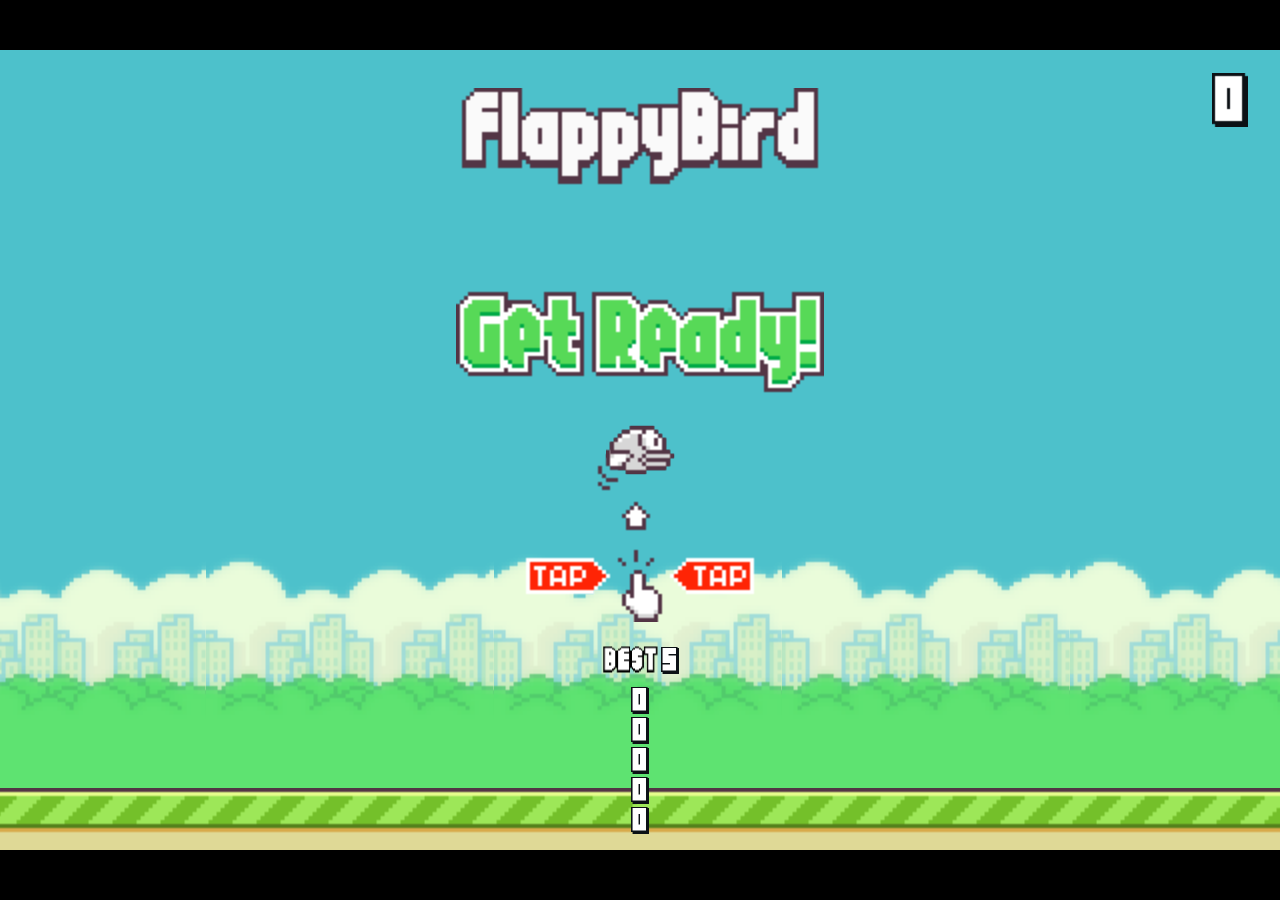
<file: docs/index.html>
<!doctype html>
<html lang="pl">
  <head>
    <meta charset="UTF-8" />
    <meta name="viewport" content="width=device-width, initial-scale=1.0" />
    <title>Flappy Bird</title>
    <link rel="stylesheet" href="./style.css" />
    <script src="index.js" defer></script>
  </head>
  <body>
    <canvas width="100%" height="100%" id="game-canvas"></canvas>
  </body>
</html>
</file>
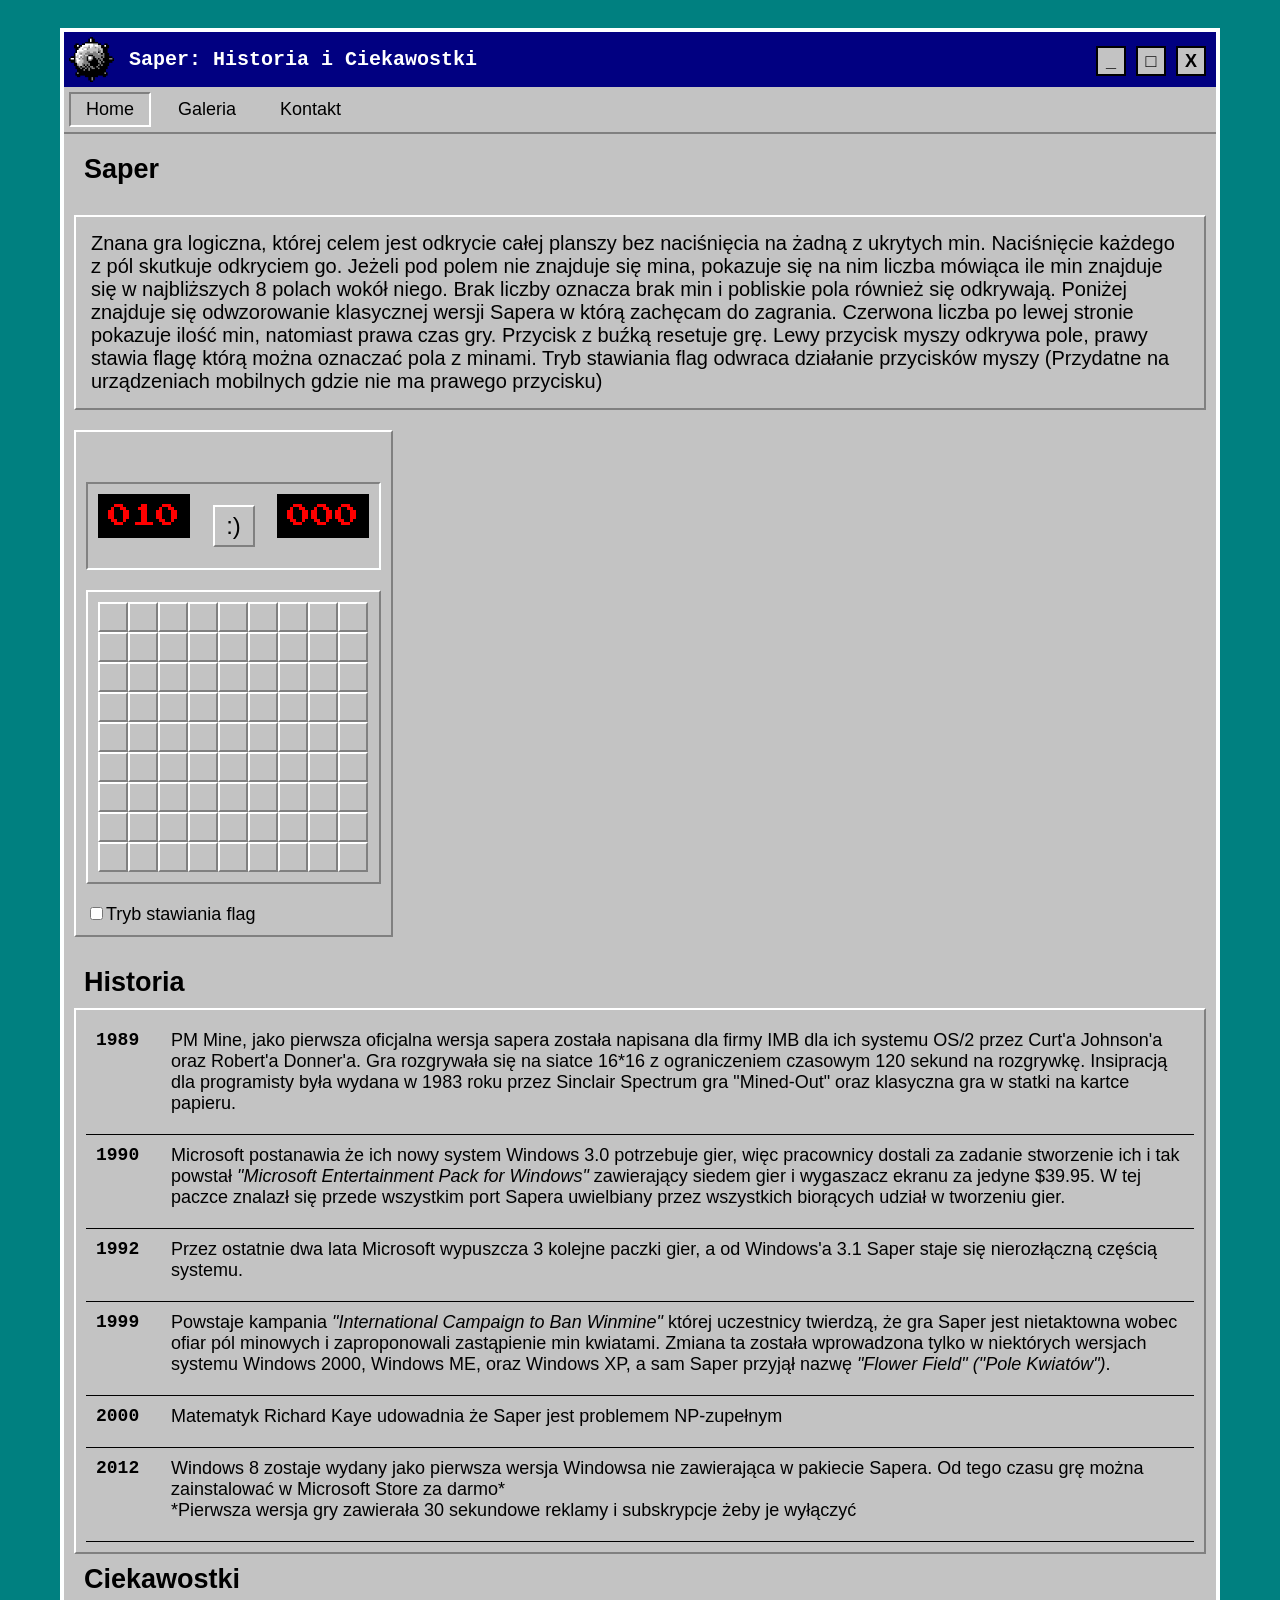
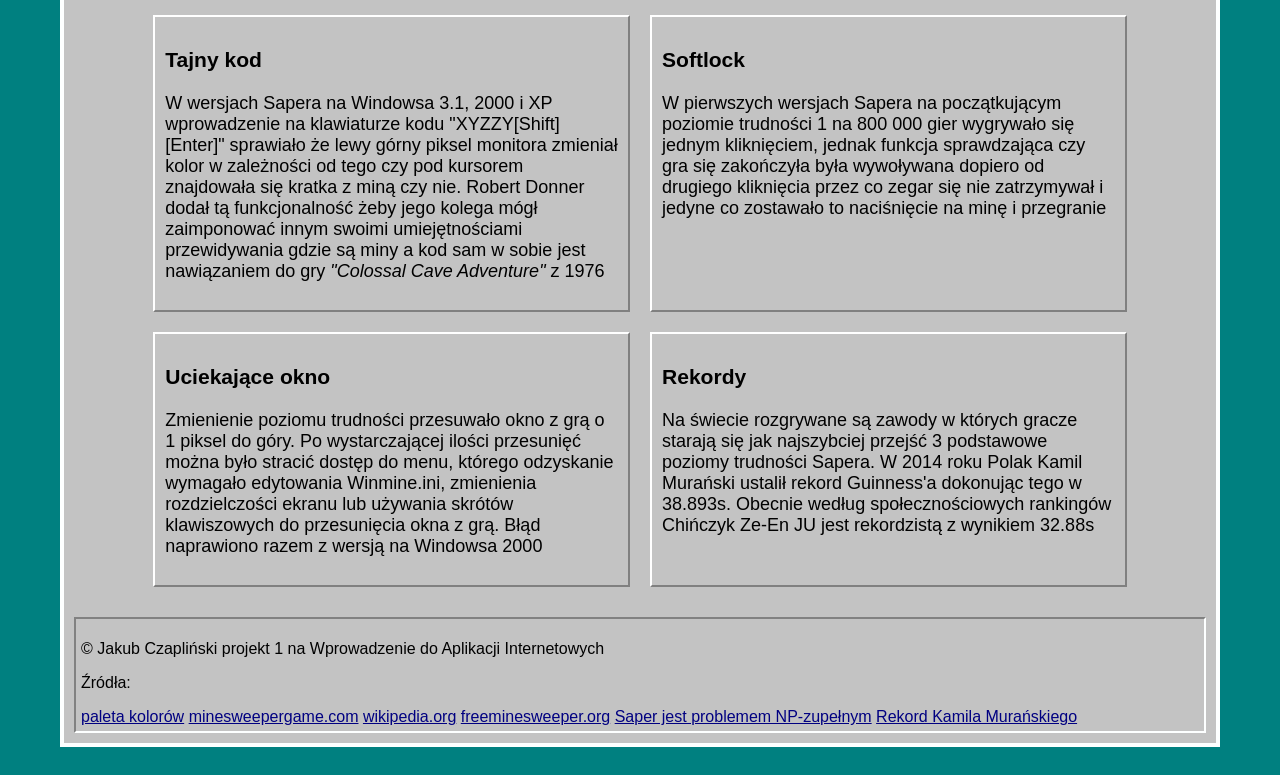
<file: project_01/index.html>
<!doctype html>
<html lang="pl">
  <head>
    <meta charset="UTF-8" />
    <meta name="viewport" content="width=device-width, initial-scale=1.0" />
    <title>Home | Saper: Historia i Ciekawostki</title>
    <meta
      name="description"
      content="Historia gry saper i ciekawostki na jej temat"
    />
    <link rel="stylesheet" href="css/style.css" />

    <link rel="preconnect" href="https://fonts.googleapis.com" />
    <link rel="preconnect" href="https://fonts.gstatic.com" crossorigin />
    <link
      href="https://fonts.googleapis.com/css2?family=Press+Start+2P&display=swap"
      rel="stylesheet"
    />
  </head>
  <body>
    <main class="main-container">
      <header>
        <div id="header-left">
          <div id="header-logo">
            <img src="images/og_logo.png" />
          </div>
          <h1>Saper: Historia i Ciekawostki</h1>
        </div>
        <div id="header-right">
          <button class="header-button" id="header-button1" disabled>
            <b>_</b>
          </button>
          <button class="header-button" id="header-button2" disabled>
            <b>□</b>
          </button>
          <button class="header-button" id="header-button3" disabled>
            <b>X</b>
          </button>
        </div>
      </header>
      <nav>
        <a href="index.html" class="pressed">Home</a>
        <a href="gallery.html" class="free">Galeria</a>
        <a href="contact.html" class="free">Kontakt</a>
      </nav>

      <div id="main-content">
        <h2>Saper</h2>
        <p class="raised intro">
          Znana gra logiczna, której celem jest odkrycie całej planszy bez
          naciśnięcia na żadną z ukrytych min. Naciśnięcie każdego z pól
          skutkuje odkryciem go. Jeżeli pod polem nie znajduje się mina,
          pokazuje się na nim liczba mówiąca ile min znajduje się w najbliższych
          8 polach wokół niego. Brak liczby oznacza brak min i pobliskie pola
          również się odkrywają. Poniżej znajduje się odwzorowanie klasycznej
          wersji Sapera w którą zachęcam do zagrania. Czerwona liczba po lewej
          stronie pokazuje ilość min, natomiast prawa czas gry. Przycisk z buźką
          resetuje grę. Lewy przycisk myszy odkrywa pole, prawy stawia flagę
          którą można oznaczać pola z minami. Tryb stawiania flag odwraca
          działanie przycisków myszy (Przydatne na urządzeniach mobilnych gdzie
          nie ma prawego przycisku)
        </p>

        <div id="game" class="raised">
          <div id="game-bar"></div>
          <div id="game-top" class="sunken">
            <div class="game-display" id="mine-counter">010</div>
            <button id="game-reset" class="raised">:)</button>
            <div class="game-display" id="timer">000</div>
          </div>
          <div id="game-board" class="raised"></div>
          <label
            ><input type="checkbox" id="flag-mode" />Tryb stawiania flag</label
          ><br />
          <span id="game-status"></span>
        </div>
        <h2>Historia</h2>
        <section id="history" class="raised">
          <ol>
            <li>
              <span class="year">1989</span>
              <span
                >PM Mine, jako pierwsza oficjalna wersja sapera została napisana
                dla firmy IMB dla ich systemu OS/2 przez Curt'a Johnson'a oraz
                Robert'a Donner'a. Gra rozgrywała się na siatce 16*16 z
                ograniczeniem czasowym 120 sekund na rozgrywkę. Insipracją dla
                programisty była wydana w 1983 roku przez Sinclair Spectrum gra
                "Mined-Out" oraz klasyczna gra w statki na kartce papieru.</span
              >
            </li>
            <li>
              <span class="year">1990</span>
              <span
                >Microsoft postanawia że ich nowy system Windows 3.0 potrzebuje
                gier, więc pracownicy dostali za zadanie stworzenie ich i tak
                powstał
                <i>"Microsoft Entertainment Pack for Windows"</i> zawierający
                siedem gier i wygaszacz ekranu za jedyne $39.95. W tej paczce
                znalazł się przede wszystkim port Sapera uwielbiany przez
                wszystkich biorących udział w tworzeniu gier.</span
              >
            </li>
            <li>
              <span class="year">1992</span>
              <span
                >Przez ostatnie dwa lata Microsoft wypuszcza 3 kolejne paczki
                gier, a od Windows'a 3.1 Saper staje się nierozłączną częścią
                systemu.</span
              >
            </li>
            <li>
              <span class="year">1999</span>
              <span
                >Powstaje kampania
                <i>"International Campaign to Ban Winmine"</i> której uczestnicy
                twierdzą, że gra Saper jest nietaktowna wobec ofiar pól minowych
                i zaproponowali zastąpienie min kwiatami. Zmiana ta została
                wprowadzona tylko w niektórych wersjach systemu Windows 2000,
                Windows ME, oraz Windows XP, a sam Saper przyjął nazwę
                <i>"Flower Field" ("Pole Kwiatów")</i>.</span
              >
            </li>
            <li>
              <span class="year">2000</span>
              <span
                >Matematyk Richard Kaye udowadnia że Saper jest problemem
                NP-zupełnym</span
              >
            </li>
            <li>
              <span class="year">2012</span>
              <span
                >Windows 8 zostaje wydany jako pierwsza wersja Windowsa nie
                zawierająca w pakiecie Sapera. Od tego czasu grę można
                zainstalować w Microsoft Store za darmo*<br /><a
                  href="https://en.wiktionary.org/wiki/enshittification#English"
                  target="blank"
                  >*Pierwsza wersja gry zawierała 30 sekundowe reklamy i
                  subskrypcje żeby je wyłączyć</a
                ></span
              >
            </li>
          </ol>
        </section>

        <h2>Ciekawostki</h2>
        <section class="wrapping" id="curiosities">
          <div class="raised">
            <h3>Tajny kod</h3>
            <p>
              W wersjach Sapera na Windowsa 3.1, 2000 i XP wprowadzenie na
              klawiaturze kodu "XYZZY[Shift][Enter]" sprawiało że lewy górny
              piksel monitora zmieniał kolor w zależności od tego czy pod
              kursorem znajdowała się kratka z miną czy nie. Robert Donner dodał
              tą funkcjonalność żeby jego kolega mógł zaimponować innym swoimi
              umiejętnościami przewidywania gdzie są miny a kod sam w sobie jest
              nawiązaniem do gry <i>"Colossal Cave Adventure"</i> z 1976
            </p>
          </div>
          <div class="raised">
            <h3>Softlock</h3>
            <p>
              W pierwszych wersjach Sapera na początkującym poziomie trudności 1
              na 800 000 gier wygrywało się jednym kliknięciem, jednak funkcja
              sprawdzająca czy gra się zakończyła była wywoływana dopiero od
              drugiego kliknięcia przez co zegar się nie zatrzymywał i jedyne co
              zostawało to naciśnięcie na minę i przegranie
            </p>
          </div>
          <div class="raised">
            <h3>Uciekające okno</h3>
            <p>
              Zmienienie poziomu trudności przesuwało okno z grą o 1 piksel do
              góry. Po wystarczającej ilości przesunięć można było stracić
              dostęp do menu, którego odzyskanie wymagało edytowania
              Winmine.ini, zmienienia rozdzielczości ekranu lub używania skrótów
              klawiszowych do przesunięcia okna z grą. Błąd naprawiono razem z
              wersją na Windowsa 2000
            </p>
          </div>
          <div class="raised">
            <h3>Rekordy</h3>
            <p>
              Na świecie rozgrywane są zawody w których gracze starają się jak
              najszybciej przejść 3 podstawowe poziomy trudności Sapera. W 2014
              roku Polak Kamil Murański ustalił rekord Guinness'a dokonując tego
              w 38.893s. Obecnie według społecznościowych rankingów Chińczyk
              Ze-En JU jest rekordzistą z wynikiem 32.88s
            </p>
          </div>
        </section>
      </div>
      <footer class="sunken">
        <p>
          © Jakub Czapliński projekt 1 na Wprowadzenie do Aplikacji
          Internetowych
        </p>
        <p>Źródła:</p>
        <section id="sources">
          <a href="https://colorswall.com/palette/102495">paleta kolorów</a>
          <a href="https://minesweepergame.com/history.php"
            >minesweepergame.com</a
          >
          <a href="https://en.wikipedia.org/wiki/Microsoft_Minesweeper"
            >wikipedia.org</a
          >
          <a href="https://freeminesweeper.org/minesweeper-history.php"
            >freeminesweeper.org</a
          >
          <a
            href="https://minesweepergame.com/math/minesweeper-is-np-complete-2005.pdf"
            >Saper jest problemem NP-zupełnym</a
          >
          <a
            href="https://www.guinnessworldrecords.com/world-records/fastest-completions-of-minesweeper"
            >Rekord Kamila Murańskiego</a
          >
        </section>
      </footer>
    </main>
    <script src="./js/index.js"></script>
  </body>
</html>
</file>
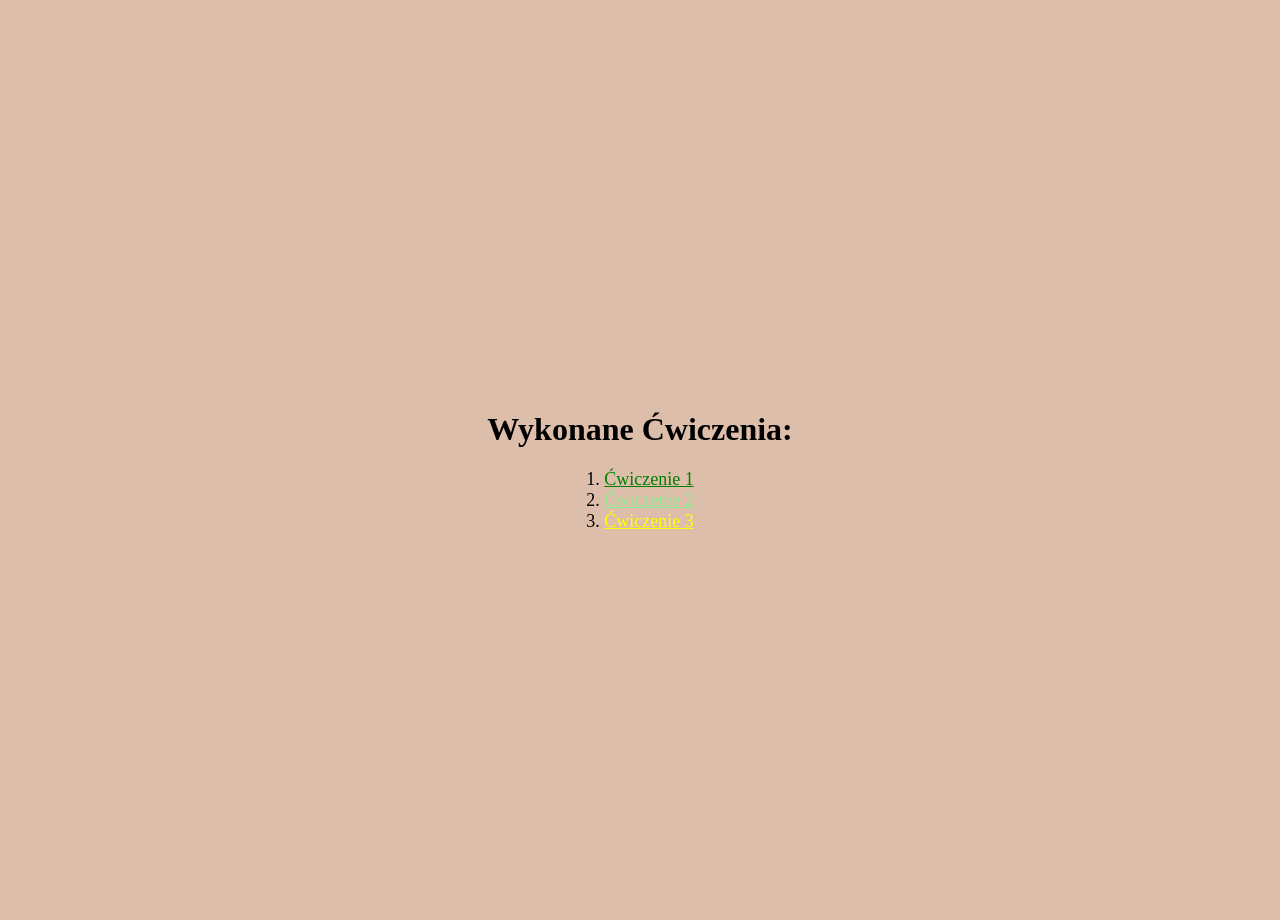
<file: lab_01/excercises/index.html>
<!DOCTYPE html>
<html lang="pl">
<head>
  <meta charset="UTF-8">
  <meta name="viewport" content=
  "width=device-width, initial-scale=1.0">
  <title>My Website</title>
  <link rel="stylesheet" href="./style.css">
</head>
<body>
  <main class="main-container">
    <div style="text-align: center;">
      <h1>Wykonane Ćwiczenia:</h1>
      <ol style="list-style-position: inside; padding-left: 0px;">
        <li>
          <a id="l1" href="subpages/ex1.html">Ćwiczenie 1</a>
        </li>
        <li>
          <a id="l2" href="subpages/ex2.html">Ćwiczenie 2</a>
        </li>
        <li>
          <a id="l3" href="subpages/ex3.html">Ćwiczenie 3</a>
        </li>
      </ol>
    </div>
  </main>
  <script src="index.js"></script>
</body>
</html>
</file>
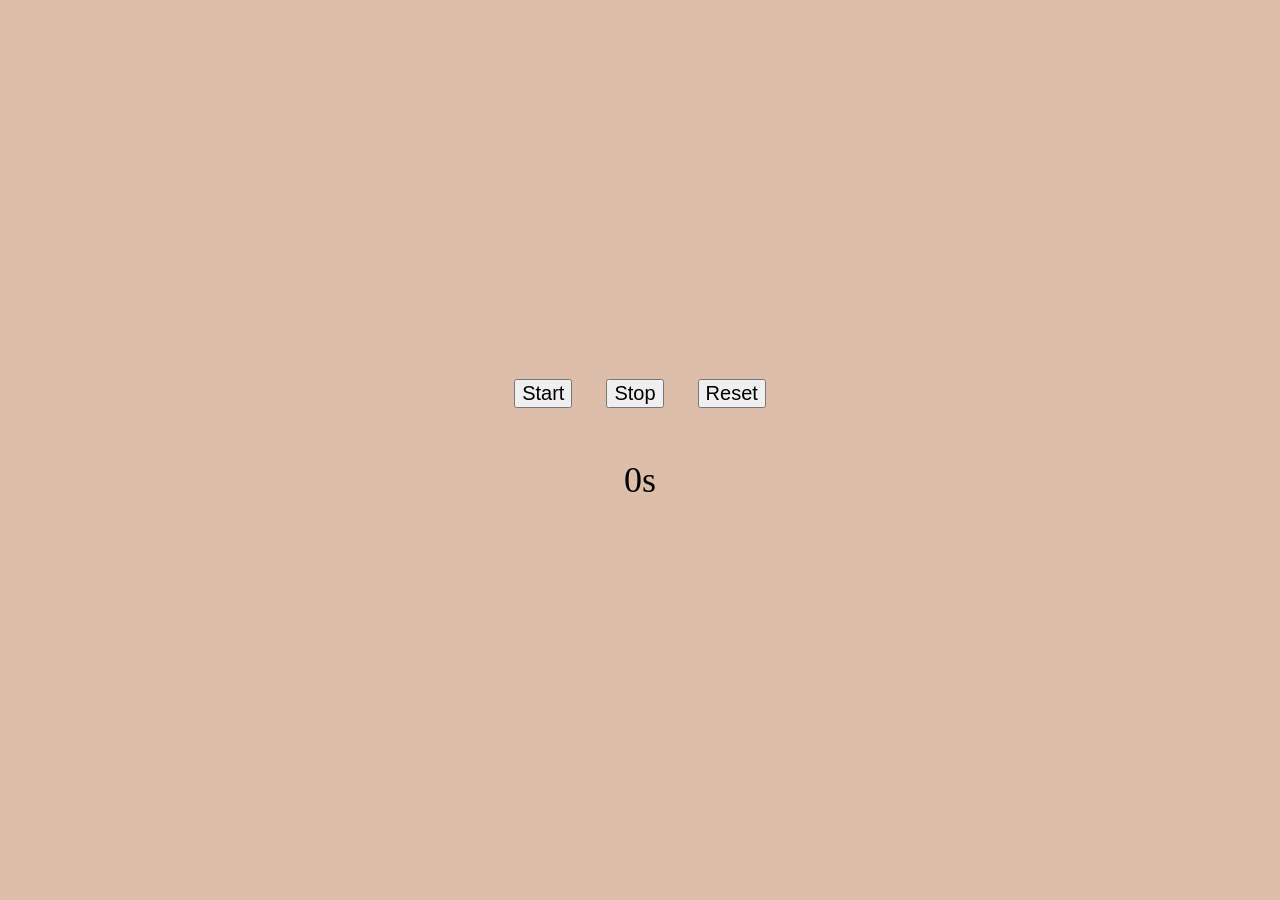
<file: lab_03/ex1/index.html>
<!doctype html>
<html lang="pl">
  <head>
    <meta charset="UTF-8" />
    <meta name="viewport" content="width=device-width, initial-scale=1.0" />
    <title>My Website</title>
    <link rel="stylesheet" href="./style.css" />
  </head>
  <body>
    <main class="main-container">
      <div id="button-box">
        <button id="start">Start</button>
        <button id="stop">Stop</button>
        <button id="reset">Reset</button>
      </div>
      <p id="stopwatch">0s</p>
    </main>
    <script src="index.js"></script>
  </body>
</html>
</file>
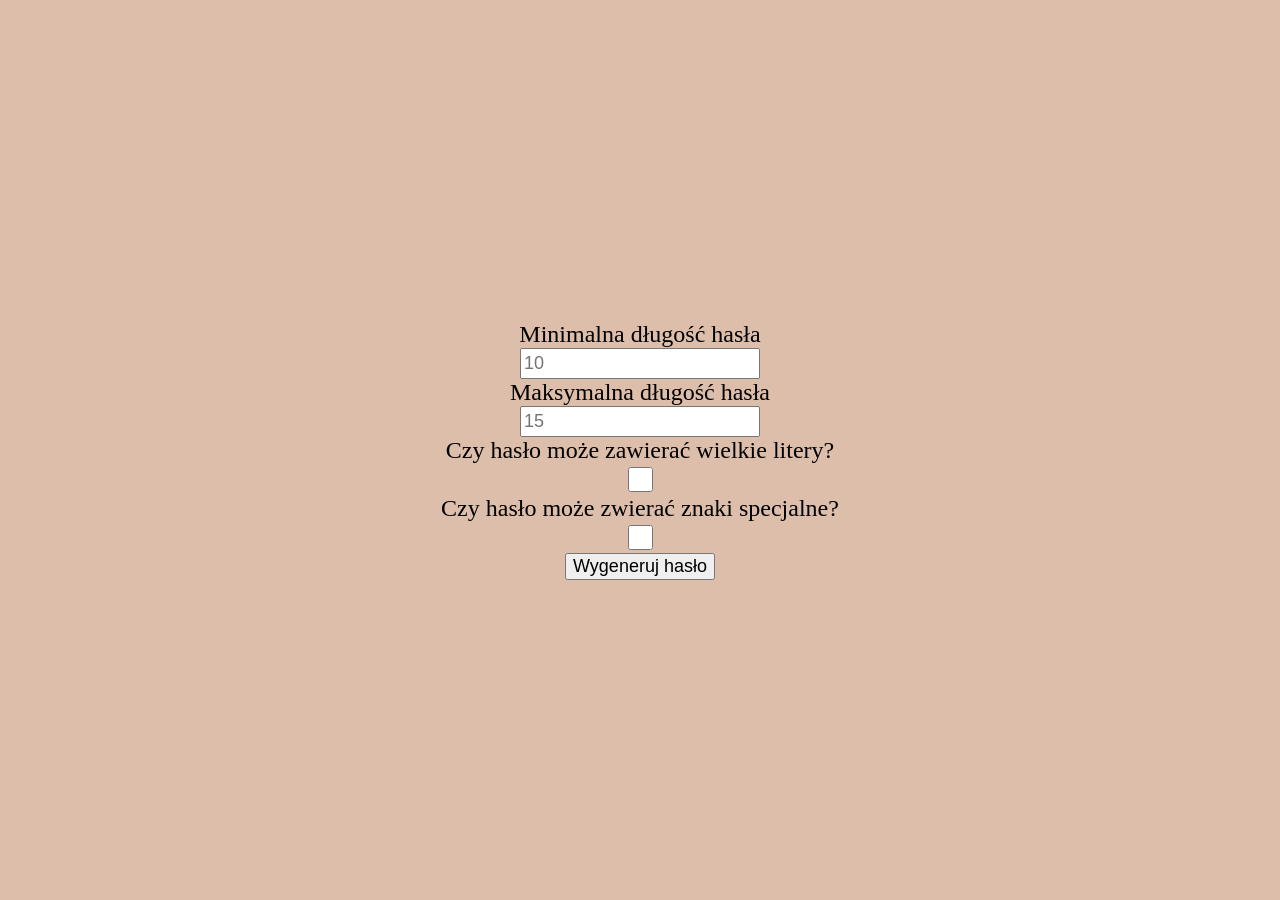
<file: lab_03/ex2/index.html>
<!doctype html>
<html lang="pl">
  <head>
    <meta charset="UTF-8" />
    <meta name="viewport" content="width=device-width, initial-scale=1.0" />
    <title>My Website</title>
    <link rel="stylesheet" href="./style.css" />
  </head>
  <body>
    <main class="main-container">
      <label for="min-pass-len">Minimalna długość hasła</label>
      <input
        type="number"
        name="min-pass-len"
        id="min-pass-len"
        placeholder="10"
        required
      />
      <label for="max-pass-len">Maksymalna długość hasła</label>
      <input
        type="number"
        name="max-pass-len"
        id="max-pass-len"
        placeholder="15"
        required
      />
      <label for="with-upper">Czy hasło może zawierać wielkie litery?</label>
      <input type="checkbox" name="with-upper" id="with-upper" />
      <label for="with-special">Czy hasło może zwierać znaki specjalne?</label>
      <input type="checkbox" name="with-special" id="with-special" />
      <button type="generate" id="generate">Wygeneruj hasło</button>
      <span id="info"></span>
    </main>
    <script src="index.js"></script>
  </body>
</html>
</file>
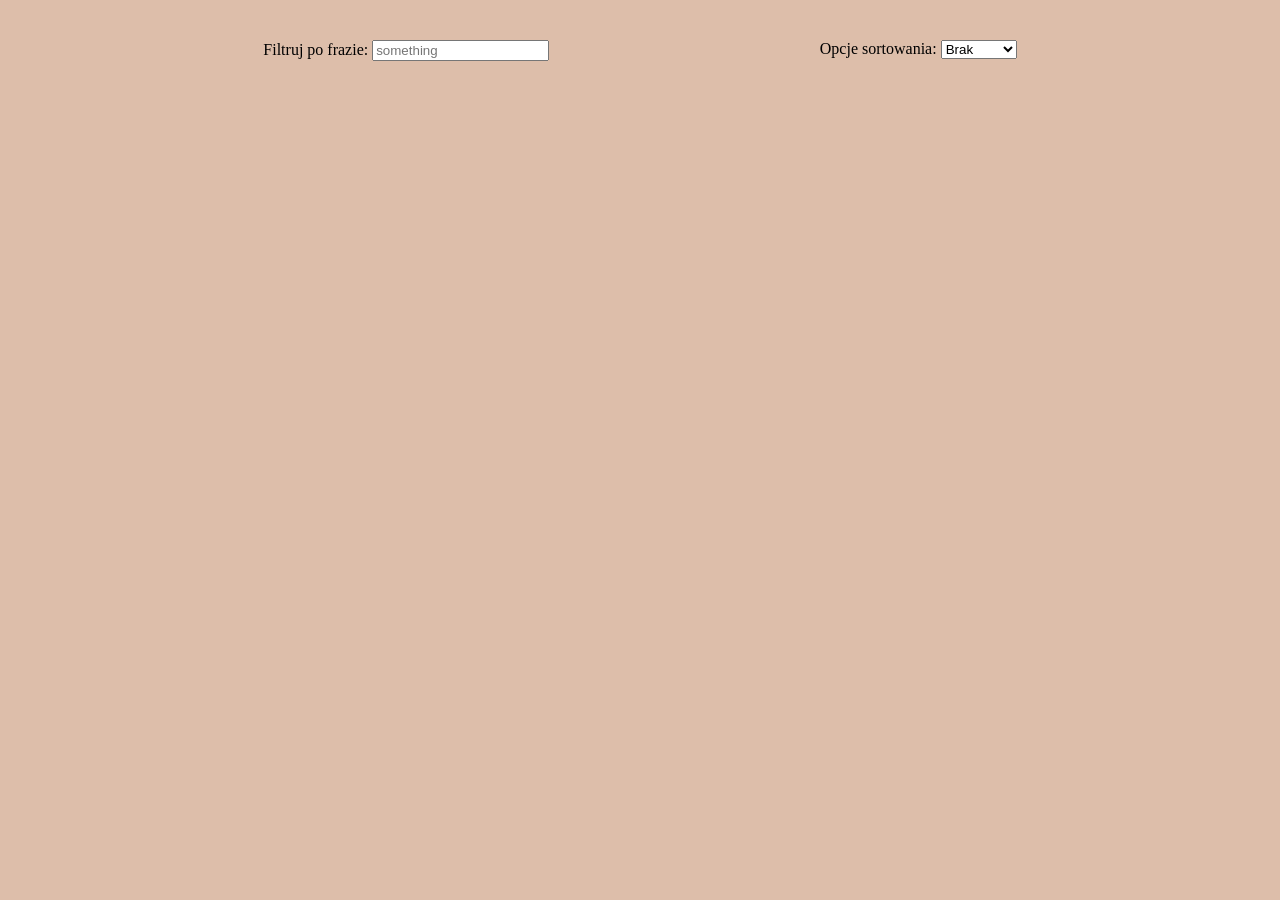
<file: lab_03/ex3/index.html>
<!doctype html>
<html lang="pl">
  <head>
    <meta charset="UTF-8" />
    <meta name="viewport" content="width=device-width, initial-scale=1.0" />
    <title>My Website</title>
    <link rel="stylesheet" href="./style.css" />
  </head>
  <body>
    <main class="main-container">
      <div id="options">
        <div>
          <label for="filter">Filtruj po frazie:</label>
          <input
            type="text"
            name="filter"
            id="filterInput"
            placeholder="something"
          />
        </div>
        <div>
          <label for="sorting">Opcje sortowania:</label>
          <select name="sorting" id="sorting">
            <option value="default">Brak</option>
            <option value="ascending">Rosnąco</option>
            <option value="descending">Malejąco</option>
          </select>
        </div>
      </div>
      <table id="products"></table>
    </main>
    <script src="index.js"></script>
  </body>
</html>
</file>
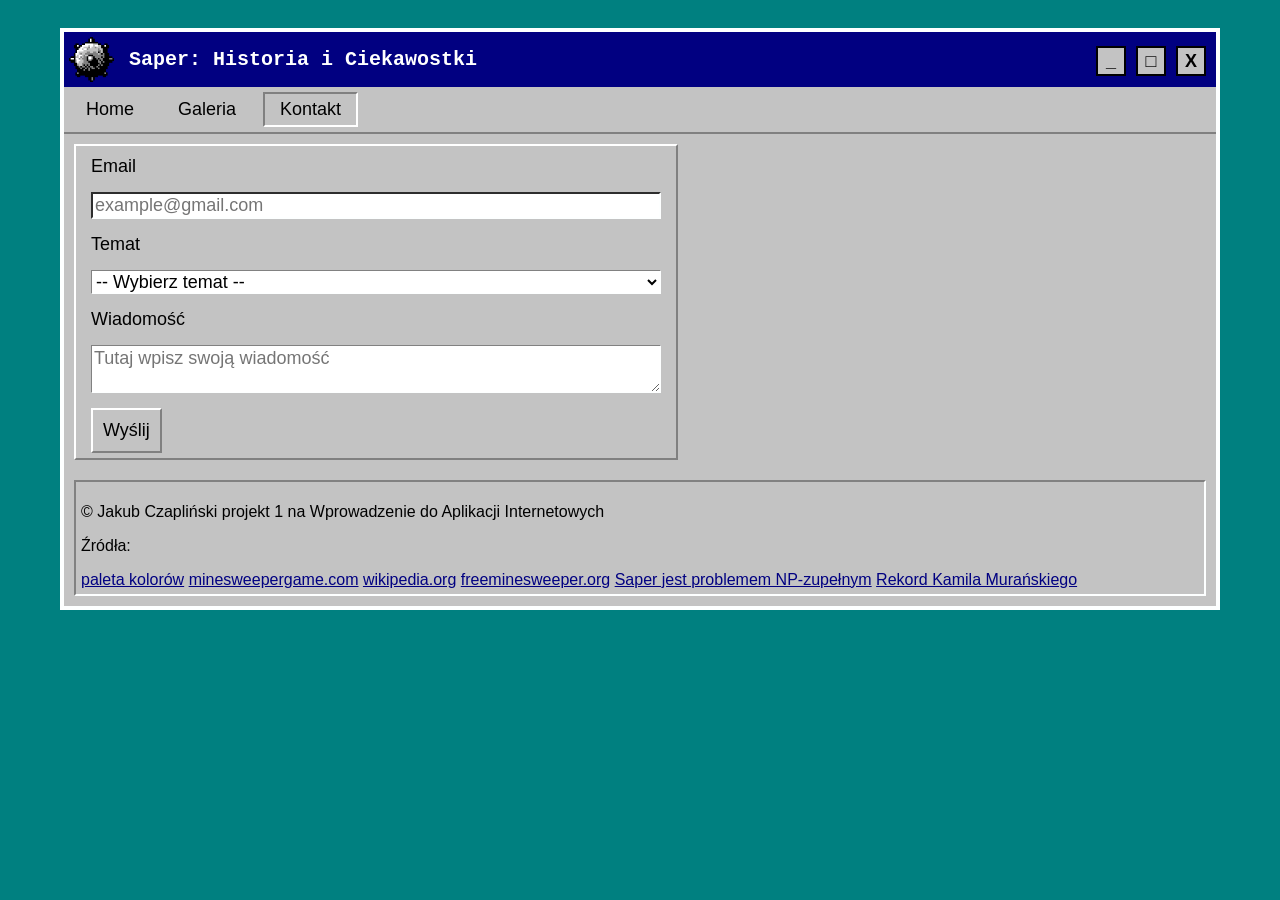
<file: docs/contact.html>
<!doctype html>
<html lang="pl">
  <head>
    <meta charset="UTF-8" />
    <meta name="viewport" content="width=device-width, initial-scale=1.0" />
    <title>Kontakt | Saper: Historia i Ciekawostki</title>
    <meta
      name="description"
      content="Historia gry saper i ciekawostki na jej temat"
    />
    <link rel="stylesheet" href="css/style.css" />
  </head>
  <body>
    <main class="main-container">
      <header>
        <div id="header-left">
          <div id="header-logo">
            <img src="images/og_logo.png" />
          </div>
          <h1>Saper: Historia i Ciekawostki</h1>
        </div>
        <div id="header-right">
          <button class="header-button" id="header-button1" disabled>
            <b>_</b>
          </button>
          <button class="header-button" id="header-button2" disabled>
            <b>□</b>
          </button>
          <button class="header-button" id="header-button3" disabled>
            <b>X</b>
          </button>
        </div>
      </header>
      <nav>
        <a href="index.html" class="free">Home</a>
        <a href="gallery.html" class="free">Galeria</a>
        <a href="contact.html" class="pressed">Kontakt</a>
      </nav>

      <div id="main-content">
        <form class="contact raised">
          <label for="email">Email</label>
          <input
            class="contact-input"
            type="email"
            id="email"
            name="email"
            autocomplete="email"
            placeholder="example@gmail.com"
            required
          />
          <label for="subject">Temat</label>
          <select name="subjects" id="subject" required>
            <option value="">-- Wybierz temat --</option>
            <option value="new-data">
              Zaproponowanie nowych informacji na stronę
            </option>
            <option value="bug-report">Zgłoszenie błędu na stronie</option>
            <option value="other">Inne</option>
          </select>
          <label for="message">Wiadomość</label>
          <textarea
            class="contact-input"
            id="message"
            name="message"
            placeholder="Tutaj wpisz swoją wiadomość"
            required
          ></textarea>
          <button type="submit" class="raised" id="contact-button">
            Wyślij
          </button>
        </form>
      </div>

      <footer class="sunken">
        <p>
          © Jakub Czapliński projekt 1 na Wprowadzenie do Aplikacji
          Internetowych
        </p>
        <p>Źródła:</p>
        <div id="sources">
          <a href="https://colorswall.com/palette/102495">paleta kolorów</a>
          <a href="https://minesweepergame.com/history.php"
            >minesweepergame.com</a
          >
          <a href="https://en.wikipedia.org/wiki/Microsoft_Minesweeper"
            >wikipedia.org</a
          >
          <a href="https://freeminesweeper.org/minesweeper-history.php"
            >freeminesweeper.org</a
          >
          <a
            href="https://minesweepergame.com/math/minesweeper-is-np-complete-2005.pdf"
            >Saper jest problemem NP-zupełnym</a
          >
          <a
            href="https://www.guinnessworldrecords.com/world-records/fastest-completions-of-minesweeper"
            >Rekord Kamila Murańskiego</a
          >
        </div>
      </footer>
    </main>
    <script src="index.js"></script>
  </body>
</html>
</file>
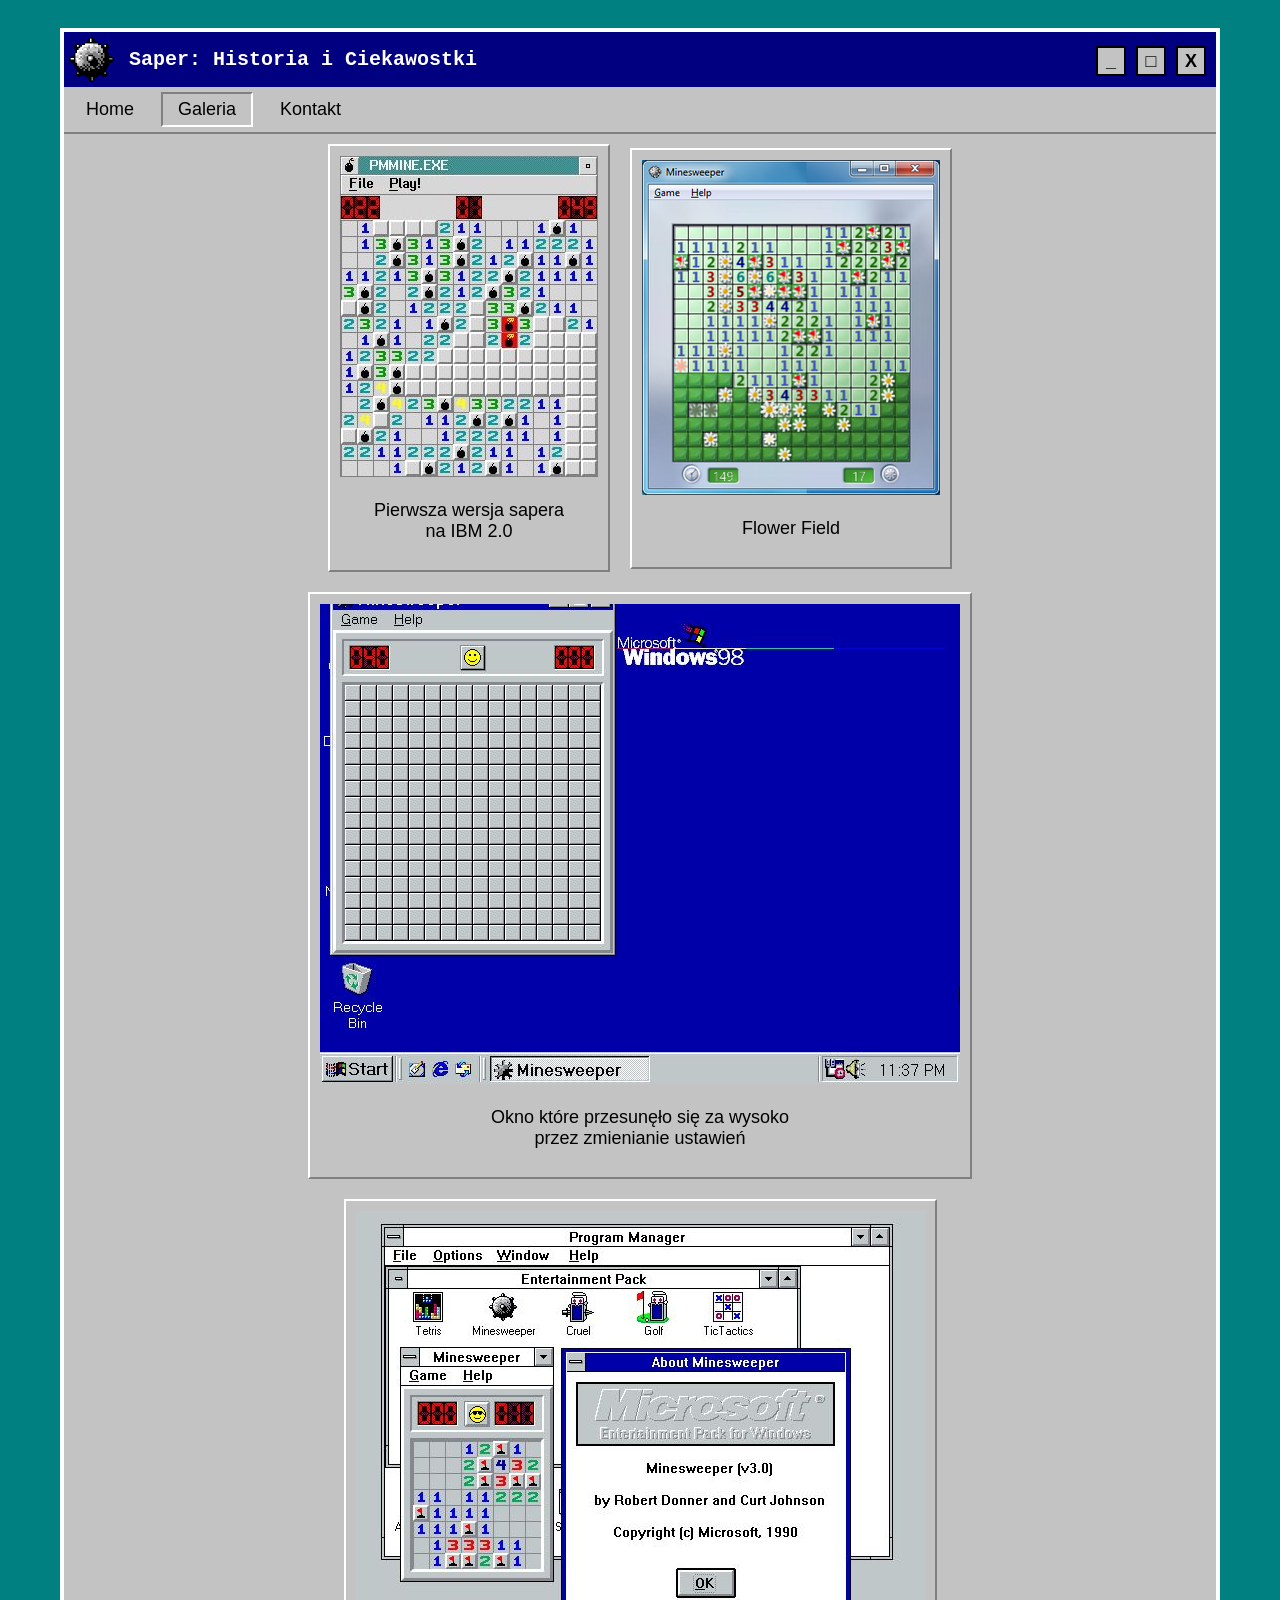
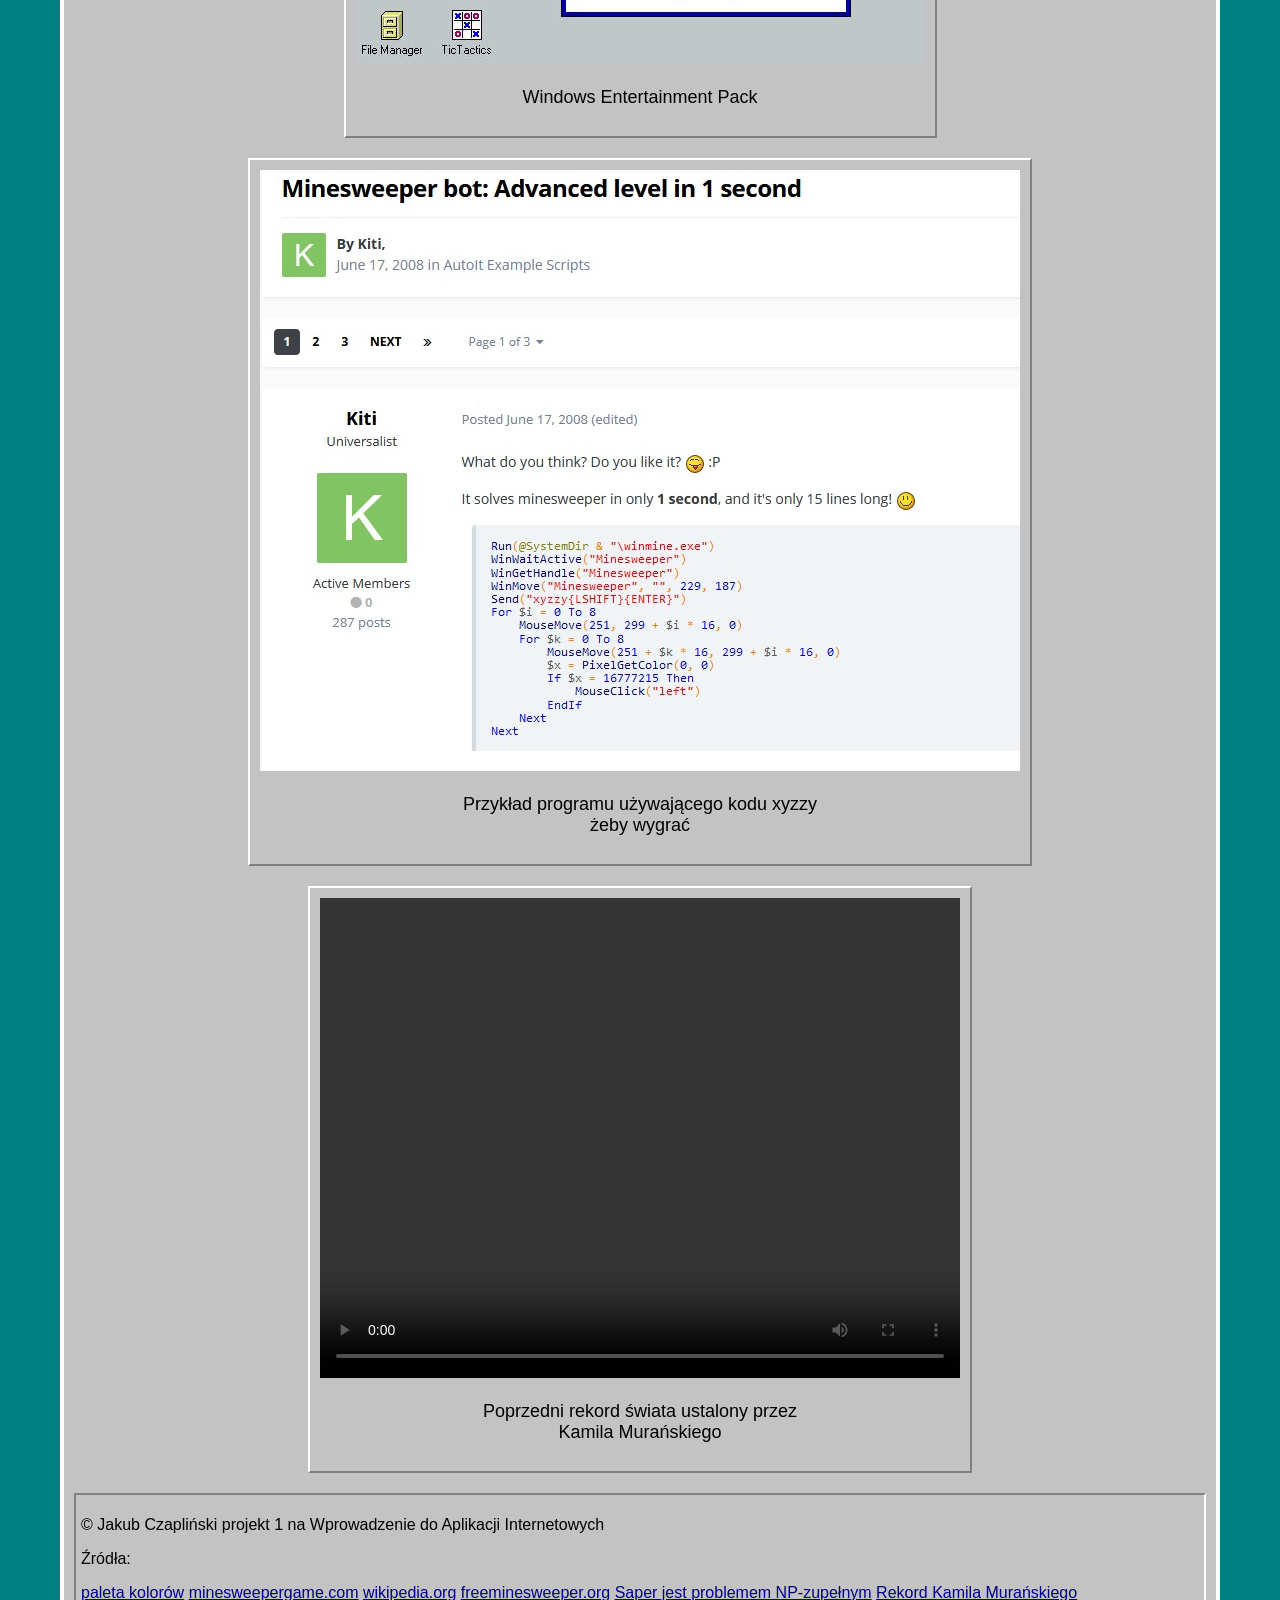
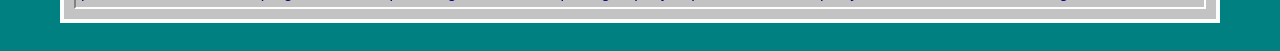
<file: docs/gallery.html>
<!doctype html>
<html lang="pl">
  <head>
    <meta charset="UTF-8" />
    <meta name="viewport" content="width=device-width, initial-scale=1.0" />
    <title>Gallery | Saper: Historia i Ciekawostki</title>
    <meta
      name="description"
      content="Historia gry saper i ciekawostki na jej temat"
    />
    <link rel="stylesheet" href="css/style.css" />
  </head>
  <body>
    <main class="main-container">
      <header>
        <div id="header-left">
          <div id="header-logo">
            <img src="images/og_logo.png" />
          </div>
          <h1>Saper: Historia i Ciekawostki</h1>
        </div>
        <div id="header-right">
          <button class="header-button" id="header-button1" disabled>
            <b>_</b>
          </button>
          <button class="header-button" id="header-button2" disabled>
            <b>□</b>
          </button>
          <button class="header-button" id="header-button3" disabled>
            <b>X</b>
          </button>
        </div>
      </header>
      <nav>
        <a href="index.html" class="free">Home</a>
        <a href="gallery.html" class="pressed">Galeria</a>
        <a href="contact.html" class="free">Kontakt</a>
      </nav>

      <div class="wrapping" id="gallery">
        <div class="raised">
          <img src="./images/PMMine.jpg" />
          <p>Pierwsza wersja sapera<br />na IBM 2.0</p>
        </div>
        <div class="raised">
          <img src="./images/Flower_Field.png" />
          <p>Flower Field</p>
        </div>
        <div class="raised">
          <img src="./images/moving-window-bug-windows-98.jpg" />
          <p>
            Okno które przesunęło się za wysoko <br />
            przez zmienianie ustawień
          </p>
        </div>
        <div class="raised">
          <img src="./images/wep-minesweeper.jpg" />
          <p>Windows Entertainment Pack</p>
        </div>
        <div class="raised">
          <img src="./images/xyzzy-minesweper-bot-2008.jpg" />
          <p>
            Przykład programu używającego kodu xyzzy <br />
            żeby wygrać
          </p>
        </div>
        <div class="raised">
          <video width="640" height="480" controls>
            <source
              src="./videos/rekord_kamila_muranskiego.mp4"
              type="video/mp4"
            />
            Twoja przeglądarka nie wspiera tagu video
          </video>
          <p>Poprzedni rekord świata ustalony przez<br />Kamila Murańskiego</p>
        </div>
      </div>

      <footer class="sunken">
        <p>
          © Jakub Czapliński projekt 1 na Wprowadzenie do Aplikacji
          Internetowych
        </p>
        <p>Źródła:</p>
        <div id="sources">
          <a href="https://colorswall.com/palette/102495">paleta kolorów</a>
          <a href="https://minesweepergame.com/history.php"
            >minesweepergame.com</a
          >
          <a href="https://en.wikipedia.org/wiki/Microsoft_Minesweeper"
            >wikipedia.org</a
          >
          <a href="https://freeminesweeper.org/minesweeper-history.php"
            >freeminesweeper.org</a
          >
          <a
            href="https://minesweepergame.com/math/minesweeper-is-np-complete-2005.pdf"
            >Saper jest problemem NP-zupełnym</a
          >
          <a
            href="https://www.guinnessworldrecords.com/world-records/fastest-completions-of-minesweeper"
            >Rekord Kamila Murańskiego</a
          >
        </div>
      </footer>
    </main>
    <script src="index.js"></script>
  </body>
</html>
</file>
<file: docs/style.css>
* {
  padding: 0;
  margin: 0;
}

body {
  background: #000000;
  width: 100vw;
  height: 100vh;
  display: flex;
  justify-content: center;
  align-items: center;
}
</file>
<file: project_01/css/style.css>
/*----------  Styles shared by all pages ----------*/
body {
  background-color: #008080;
  display: flex;
  justify-content: center;
  font-family: Tahoma, Verdana, "Segoe UI", sans-serif;
  font-size: 18px;
}

.main-container {
  min-width: 350px;
  width: 90vw;
  border: 4px solid #fdffff;
  background-color: #c3c3c3;
  margin: 20px;
}

.sunken {
  background-color: #c3c3c3;
  border: 2px solid;
  border-color: #818181 #fdffff #fdffff #818181;
}

.pressed {
  background-color: #c3c3c3;
  border: 2px solid;
  border-color: #808080 #ffffff #ffffff #808080;
}

.raised {
  background-color: #c3c3c3;
  border: 2px solid;
  border-color: #ffffff #808080 #808080 #ffffff;
}

.wrapping {
  display: flex;
  flex-wrap: wrap;
}

h2 {
  margin: 10px;
}

/*---------- Header ----------*/
header {
  display: flex;
  flex-direction: row;
  justify-content: space-between;
  align-items: baseline;
  background-color: #010081;
  color: white;
  width: 100%;
}

#header-left {
  display: flex;
  align-items: center;
}

#header-right {
  align-self: center;
  margin-top: 3px;
  min-width: 120px;
}

#header-logo {
  min-width: 45px;
  width: 45px;
  min-height: 45px;
  height: 45px;
  padding: 5px;
}

#header-logo img {
  width: 100%;
  height: 100%;
  object-fit: fill;
}

header h1 {
  padding-left: 10px;
  font-family: "Courier New", Courier, monospace;
  font-size: 20px;
  margin: 0px;
}

.header-button {
  color: black;
  width: 30px;
  height: 30px;
  border: 1px solid #c3c3c3;
  background-color: #c3c3c3;
  margin-right: 5px;
  border: 2px solid black;
  font-size: 18px;
}

/* ---------- Navigation bar ----------*/

nav {
  display: flex;
  justify-items: start;
  gap: 10px;
  padding: 5px;
  border-bottom: 2px solid #808080;
}

nav a {
  padding: 5px 15px;
  text-decoration: none;
  border: 2px solid transparent;
  color: #000000;
}

nav a:hover[class="free"] {
  border-color: #ffffff #808080 #808080 #ffffff;
}

/* ---------- Footer styling ---------- */
footer {
  font-size: 16px;
  margin: 10px;
  padding: 5px;
}

#sources a {
  color: #010081;
}

/*---------- index.html styling ---------- */

.intro {
  padding: 15px;
  font-size: 20px;
}

/*also used by contant.html*/
#main-content {
  display: flex;
  flex-direction: column;
  padding: 10px;
}

#main-content div {
  padding: 10px;
  margin-bottom: 20px;
}

/* History section*/
#history ol {
  list-style: none;
  margin: 5px;
  padding: 5px;
}

#history li {
  display: grid;
  grid-template-columns: 75px auto;
  padding: 10px 10px 20px 10px;
  border-bottom: 1px solid #000000;
}

#history li a {
  height: 100px;
  text-decoration: none;
  color: #000000;
}

.year {
  font-family: "Courier New", Courier, monospace;
  font-weight: bold;
}

/* curiosities section */
#curiosities {
  justify-content: center;
}

#curiosities div {
  min-width: 300px;
  max-width: 40%;
  margin: 10px;
}

/* ---------- gallery.html styling ---------- */
#gallery {
  justify-content: center;
  align-items: center;
}

#gallery div {
  padding: 10px;
  margin: 10px;
}

#gallery div img {
  object-fit: contain;
  max-width: 80vw;
  max-height: 80vh;
}

#gallery video {
  object-fit: contain;
  max-width: 80vw;
  max-height: 80vh;
}

#gallery div p {
  overflow: hidden;
  text-align: center;
}

/* ---------- contact.html styling ----------*/
.contact {
  font: inherit;
  display: flex;
  flex-direction: column;
  align-items: start;
  max-width: 600px;
}

.contact * {
  margin-left: 15px;
  margin-bottom: 5px;
  margin-top: 10px;
  font: inherit;
}

.contact-input {
  background-color: #ffffff;
  border-color: #818181 #fdffff #fdffff #818181;
  width: 95%;
  box-sizing: border-box;
}

.contact select {
  width: 95%;
  background-color: #ffffff;
  border-color: #818181 #fdffff #fdffff #818181;
}

#contact-button {
  padding: 10px;
  font: inherit;
  cursor: pointer;
}

/* ---------- Minesweeper game styling ----------*/
#game {
  display: inline-block;
  padding: 8px;
  width: 295px;
}

#game-top {
  display: flex;
  justify-content: space-between;
  align-items: center;
}

.game-display {
  background: #000000;
  color: #ff0000;
  font-family: "Press Start 2P", system-ui;
  font-weight: 400;
  font-style: normal;
  font-size: 1.5rem;
}

#game-reset {
  width: 42px;
  height: 42px;
  font-size: 1.5rem;
  background: #c3c3c3;
  cursor: pointer;
}

#game-board {
  display: grid;
  grid-template-columns: repeat(9, 30px);
}

#game-status {
  min-height: 100px;
}

.cell {
  width: 30px;
  height: 30px;
  padding: 0px;
  font-family: "Press Start 2P", system-ui;
  font-weight: 400;
  font-style: normal;
  cursor: pointer;
  background: #c3c3c3;
  border: 2px solid;
  border-color: #ffffff #808080 #808080 #ffffff;
}

.cell-open {
  width: 30px;
  height: 30px;
  padding: 0px;
  font-family: "Press Start 2P", system-ui;
  font-weight: 400;
  font-style: normal;
  cursor: default;
  border: 1px solid #000000;
  background: #c3c3c3;
}

.boom {
  background: #ff0000;
}
.n1 {
  color: #0000ff;
}
.n2 {
  color: #008000;
}
.n3 {
  color: #ff0000;
}
.n4 {
  color: #000080;
}
.n5 {
  color: #800000;
}
.n6 {
  color: #008080;
}
.n7 {
  color: #000000;
}
.n8 {
  color: #555555;
}
</file>
<file: lab_01/excercises/style.css>
html {
  background-color: #ddbeaa;
  height: 100vh;
}

body {
  height: 100vh;
  margin: auto;
}

.main-container {
  height: 100%;
  display: grid;
  place-items: center;
  overflow-y: auto;
  padding-top: 20px;
}

ol {
  font-size: 18px;
}

p {
  width: 90vw;
  font-family: "Times New Roman", Times, serif;
  font-size: 18px;
  letter-spacing: 2px;
  word-spacing: 2px;
  color: #000000;
  font-weight: 700;
  text-decoration: none;
  font-style: normal;
  font-variant: normal;
  text-transform: none;
}

table,
td,
th {
  border: 3px solid #000000;
  border-collapse: collapse;
  padding: 8px;
  background-color: #ffefdf;
}

#paragraphBox {
  grid-row: 2;
  grid-column: 1;
  background-color: #ffeede;
  padding-top: 0px;
  padding-bottom: 0px;
  padding-left: 10px;
  padding-right: 10px;
  border: 3px solid #000000;
  border-collapse: collapse;
  margin-bottom: 20px;
}

#title {
  grid-row: 1;
  grid-column: 1;
  text-align: center;
  min-height: 150px;
  overflow: auto;
}

img#ex1 {
  border: 3px solid #000000;
  grid-row: 3;
  grid-column: 1;
  margin-bottom: 20px;
}

#l1 {
  color: green;
}

#l2 {
  color: lightgreen;
}

#l3 {
  color: yellow;
}

#author {
  color: purple;
}

#box-container {
  display: grid;
  gap: 10px;
  padding: 20px;
}

.box {
  width: 100px;
  height: 100px;
}

#box1 {
  background-color: red;
  grid-row: 1;
  grid-column: 1;
}

#box2 {
  background-color: green;
  grid-row: 1;
  grid-column: 2;
}

#box3 {
  background-color: blue;
  grid-row: 2;
  grid-column: 1;
}

#box4 {
  background-color: yellow;
  grid-row: 2;
  grid-column: 2;
}

#box5 {
  background-color: grey;
  grid-row: 2;
  grid-column: 3;
}
</file>
<file: lab_03/ex1/style.css>
html {
  background-color: #ddbeaa;
  height: 100vh;
}

body {
  height: 100vh;
  margin: 0;
}

.main-container {
  height: 100%;
  display: flex;
  align-items: center;
  justify-content: center;
  flex-direction: column;
}

button {
  font-size: 20px;
}

p {
  font-size: 36px;
}

#button-box button {
  margin: 15px;
}

#stopwatch {
}
</file>
<file: lab_03/ex2/style.css>
html {
  background-color: #ddbeaa;
  height: 100vh;
}

body {
  height: 100vh;
  margin: 0;
}

.main-container {
  height: 100%;
  display: flex;
  flex-direction: column;
  align-items: center;
  justify-content: center;
  font-size: 24px;
}

#info {
  color: red;
}

input,
button {
  min-width: 25px;
  min-height: 25px;
  font-size: 18px;
}
</file>
<file: lab_03/ex3/style.css>
html {
  background-color: #ddbeaa;
}

body {
  margin: 0;
  display: flex;
  justify-content: center;
}

.main-container {
  display: flex;
  flex-direction: column;
  align-items: center;
  justify-content: center;
  width: 80vw;
  padding: 20px;
}

#options {
  display: flex;
  width: 100%;
  justify-content: space-around;
  padding: 20px;
}

table {
  border: 3px solid #000;
  border-collapse: collapse;
  border-spacing: 0px;
  background-color: #ffffff;
}

td {
  border: 3px solid #000;
  padding: 5px;
}

.photoCell {
  max-width: 150px;
  max-height: 150px;
}

.photoCell img {
  max-width: 100%;
  height: auto;
}

.titleCell {
}

.descCell {
}

.hidden {
  display: none;
}
</file>
<file: docs/css/style.css>
/*----------  Styles shared by all pages ----------*/
body {
  background-color: #008080;
  display: flex;
  justify-content: center;
  font-family: Tahoma, Verdana, "Segoe UI", sans-serif;
  font-size: 18px;
}

.main-container {
  min-width: 350px;
  width: 90vw;
  border: 4px solid #fdffff;
  background-color: #c3c3c3;
  margin: 20px;
}

.sunken {
  background-color: #c3c3c3;
  border: 2px solid;
  border-color: #818181 #fdffff #fdffff #818181;
}

.pressed {
  background-color: #c3c3c3;
  border: 2px solid;
  border-color: #808080 #ffffff #ffffff #808080;
}

.raised {
  background-color: #c3c3c3;
  border: 2px solid;
  border-color: #ffffff #808080 #808080 #ffffff;
}

.wrapping {
  display: flex;
  flex-wrap: wrap;
}

h2 {
  margin: 10px;
}

/*---------- Header ----------*/
header {
  display: flex;
  flex-direction: row;
  justify-content: space-between;
  align-items: baseline;
  background-color: #010081;
  color: white;
  width: 100%;
}

#header-left {
  display: flex;
  align-items: center;
}

#header-right {
  align-self: center;
  margin-top: 3px;
  min-width: 120px;
}

#header-logo {
  min-width: 45px;
  width: 45px;
  min-height: 45px;
  height: 45px;
  padding: 5px;
}

#header-logo img {
  width: 100%;
  height: 100%;
  object-fit: fill;
}

header h1 {
  padding-left: 10px;
  font-family: "Courier New", Courier, monospace;
  font-size: 20px;
  margin: 0px;
}

.header-button {
  color: black;
  width: 30px;
  height: 30px;
  border: 1px solid #c3c3c3;
  background-color: #c3c3c3;
  margin-right: 5px;
  border: 2px solid black;
  font-size: 18px;
}

/* ---------- Navigation bar ----------*/

nav {
  display: flex;
  justify-items: start;
  gap: 10px;
  padding: 5px;
  border-bottom: 2px solid #808080;
}

nav a {
  padding: 5px 15px;
  text-decoration: none;
  border: 2px solid transparent;
  color: #000000;
}

nav a:hover[class="free"] {
  border-color: #ffffff #808080 #808080 #ffffff;
}

/* ---------- Footer styling ---------- */
footer {
  font-size: 16px;
  margin: 10px;
  padding: 5px;
}

#sources a {
  color: #010081;
}

/*---------- index.html styling ---------- */

.intro {
  padding: 15px;
  font-size: 20px;
}

/*also used by contant.html*/
#main-content {
  display: flex;
  flex-direction: column;
  padding: 10px;
}

#main-content div {
  padding: 10px;
  margin-bottom: 20px;
}

/* History section*/
#history ol {
  list-style: none;
  margin: 5px;
  padding: 5px;
}

#history li {
  display: grid;
  grid-template-columns: 75px auto;
  padding: 10px 10px 20px 10px;
  border-bottom: 1px solid #000000;
}

#history li a {
  height: 100px;
  text-decoration: none;
  color: #000000;
}

.year {
  font-family: "Courier New", Courier, monospace;
  font-weight: bold;
}

/* curiosities section */
#curiosities {
  justify-content: center;
}

#curiosities div {
  min-width: 300px;
  max-width: 40%;
  margin: 10px;
}

/* ---------- gallery.html styling ---------- */
#gallery {
  justify-content: center;
  align-items: center;
}

#gallery div {
  padding: 10px;
  margin: 10px;
}

#gallery div img {
  object-fit: contain;
  max-width: 80vw;
  max-height: 80vh;
}

#gallery video {
  object-fit: contain;
  max-width: 80vw;
  max-height: 80vh;
}

#gallery div p {
  overflow: hidden;
  text-align: center;
}

/* ---------- contact.html styling ----------*/
.contact {
  font: inherit;
  display: flex;
  flex-direction: column;
  align-items: start;
  max-width: 600px;
}

.contact * {
  margin-left: 15px;
  margin-bottom: 5px;
  margin-top: 10px;
  font: inherit;
}

.contact-input {
  background-color: #ffffff;
  border-color: #818181 #fdffff #fdffff #818181;
  width: 95%;
  box-sizing: border-box;
}

.contact select {
  width: 95%;
  background-color: #ffffff;
  border-color: #818181 #fdffff #fdffff #818181;
}

#contact-button {
  padding: 10px;
  font: inherit;
  cursor: pointer;
}

/* ---------- Minesweeper game styling ----------*/
#game {
  display: inline-block;
  padding: 8px;
  width: 295px;
}

#game-top {
  display: flex;
  justify-content: space-between;
  align-items: center;
}

.game-display {
  background: #000000;
  color: #ff0000;
  font-family: "Press Start 2P", system-ui;
  font-weight: 400;
  font-style: normal;
  font-size: 1.5rem;
}

#game-reset {
  width: 42px;
  height: 42px;
  font-size: 1.5rem;
  background: #c3c3c3;
  cursor: pointer;
}

#game-board {
  display: grid;
  grid-template-columns: repeat(9, 30px);
}

#game-status {
  min-height: 100px;
}

.cell {
  width: 30px;
  height: 30px;
  padding: 0px;
  font-family: "Press Start 2P", system-ui;
  font-weight: 400;
  font-style: normal;
  cursor: pointer;
  background: #c3c3c3;
  border: 2px solid;
  border-color: #ffffff #808080 #808080 #ffffff;
}

.cell-open {
  width: 30px;
  height: 30px;
  padding: 0px;
  font-family: "Press Start 2P", system-ui;
  font-weight: 400;
  font-style: normal;
  cursor: default;
  border: 1px solid #000000;
  background: #c3c3c3;
}

.boom {
  background: #ff0000;
}
.n1 {
  color: #0000ff;
}
.n2 {
  color: #008000;
}
.n3 {
  color: #ff0000;
}
.n4 {
  color: #000080;
}
.n5 {
  color: #800000;
}
.n6 {
  color: #008080;
}
.n7 {
  color: #000000;
}
.n8 {
  color: #555555;
}
</file>
